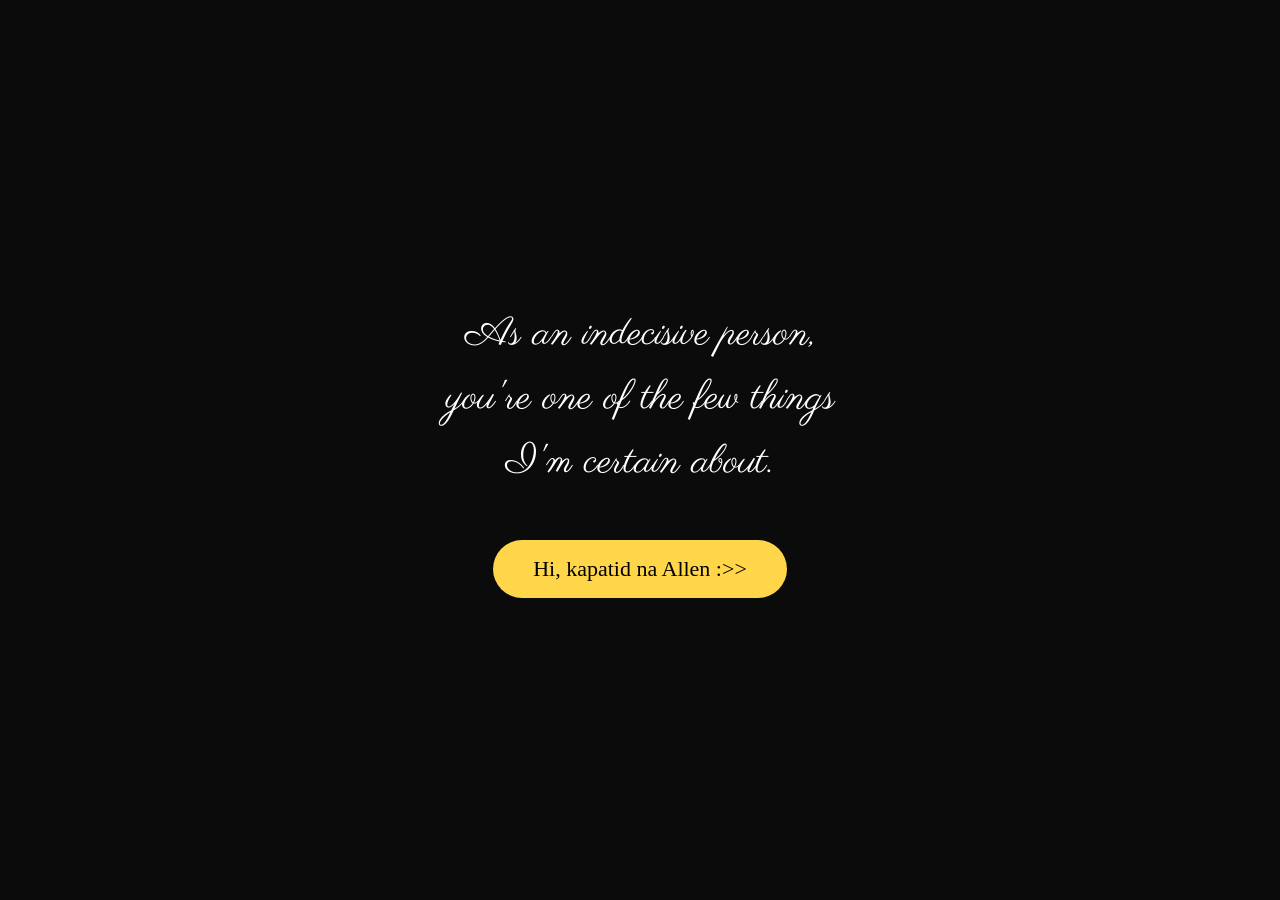
<file: index.html>
<!DOCTYPE html>
<html lang="en">

<head>
    <meta charset="UTF-8">
    <meta name="viewport" content="width=device-width, initial-scale=1.0">

  

    <link rel="stylesheet" href="style.css">
</head>

<body>

    <!-- Background Stars -->
    <div class="stars"></div>

    <!-- Main Content -->
    <div class="container">

       

        <p class="message">
            As an indecisive person,<br>
            you're one of the few things<br>
            I'm certain about.
        </p>

        <button id="beginBtn" onclick="window.location.href='password.html'">
    Hi, kapatid na Allen :>>
</button>

    </div>

    <script src="script.js"></script>

</body>

</html>
</file>
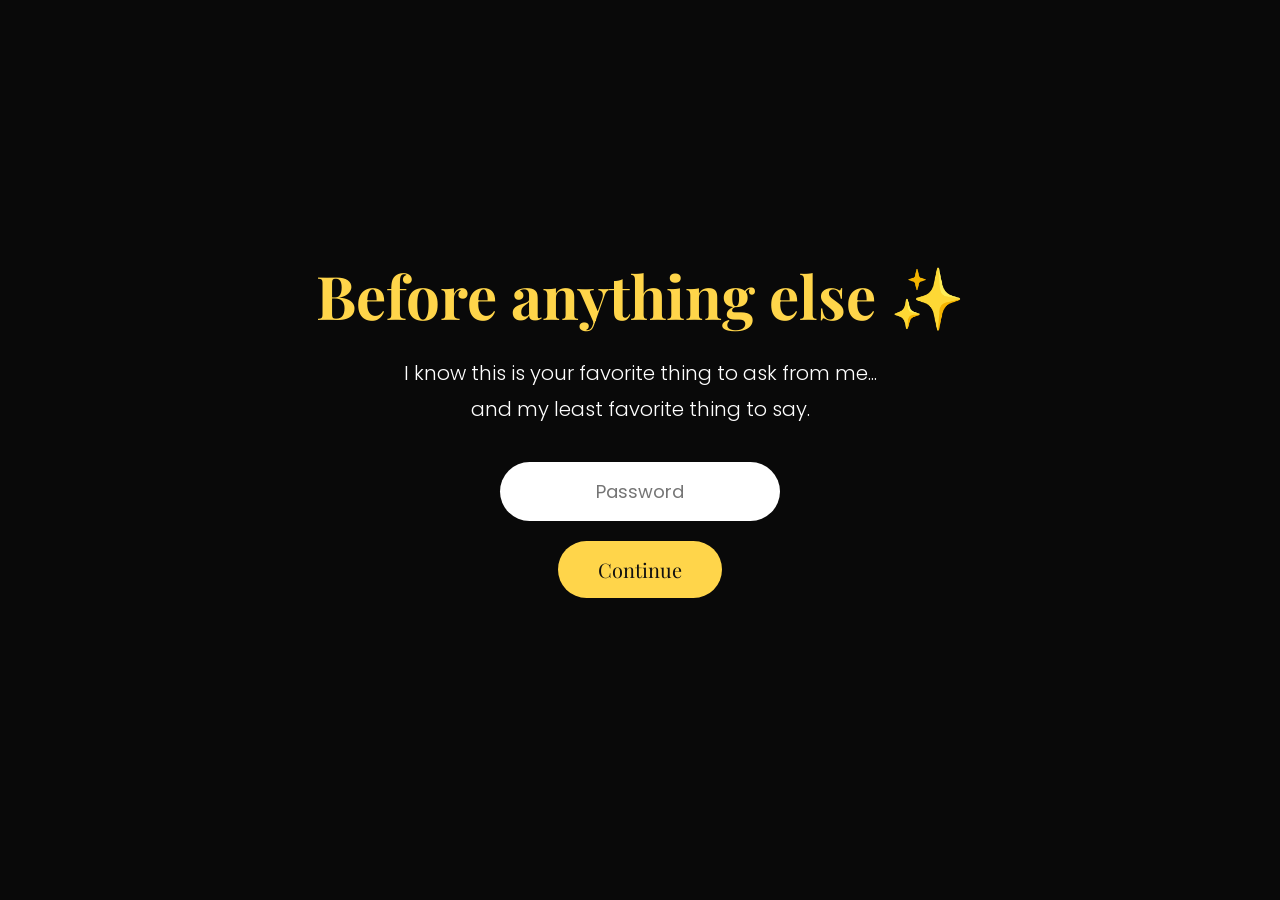
<file: password.html>
<!DOCTYPE html>
<html lang="en">

<head>

<meta charset="UTF-8">
<meta name="viewport" content="width=device-width, initial-scale=1.0">

<title>Before anything else</title>

<link rel="preconnect" href="https://fonts.googleapis.com">
<link rel="preconnect" href="https://fonts.gstatic.com" crossorigin>

<link href="https://fonts.googleapis.com/css2?family=Playfair+Display:wght@700&family=Poppins:wght@300;400;500;600&display=swap" rel="stylesheet">

<link rel="stylesheet" href="password.css">

</head>

<body>

<div id="stars"></div>

<div class="container" id="container">

    <h1>Before anything else ✨</h1>

    <p class="message">
        I know this is your favorite thing to ask from me...
        <br>
        and my least favorite thing to say.
    </p>

    <input
        type="password"
        id="password"
        placeholder="Password">

    <br>

    <button id="continueBtn">
        Continue
    </button>

    <p id="error"></p>

</div>

<div class="success" id="success">

    <h1>Galinggg! ✨</h1>

    <p>
        At dahil may tama ka, no more begging na kasi, Allen James. 😉
    </p>

</div>

<script src="password.js"></script>

</body>
</html>
</file>
<file: style.css>
@import url('https://fonts.googleapis.com/css2?family=Playfair+Display:wght@700&family=Parisienne&display=swap');

*{
    margin:0;
    padding:0;
    box-sizing:border-box;
}

body{

    background:#0b0b0b;
    overflow:hidden;

    display:flex;
    justify-content:center;
    align-items:center;

    height:100vh;
}

/* ---------------- STARS ---------------- */

.stars{

    position:fixed;
    inset:0;
    pointer-events:none;
    z-index:0;

}

.star{

    position:absolute;
    color:#FFD54A;

    opacity:0;

    animation:twinkle linear infinite;

}

@keyframes twinkle{

    0%{
        opacity:0;
        transform:scale(.5);
    }

    50%{
        opacity:1;
        transform:scale(1.4);
    }

    100%{
        opacity:0;
        transform:scale(.5);
    }

}

/* ---------------- CONTENT ---------------- */

.container{

    position:relative;
    z-index:5;

    text-align:center;

    animation:fadeUp 2s;

}

h1{

    font-family:'Bookman Old Style',serif;

    font-size:65px;

    color:#FFD54A;

    margin-bottom:25px;

}

.message{

    font-family:'Parisienne',cursive;

    color:white;

    font-size:40px;

    line-height:1.6;

    margin-bottom:45px;

}

button{

    background:#FFD54A;

    border:none;

    padding:16px 40px;

    border-radius:50px;

    font-size:22px;

    font-family:'Bookman Old Style',serif;

    cursor:pointer;

    transition:.35s;

}

button:hover{

    transform:scale(1.08);

    box-shadow:0 0 25px #FFD54A;

}

@keyframes fadeUp{

    from{

        opacity:0;

        transform:translateY(30px);

    }

    to{

        opacity:1;

        transform:translateY(0);

    }

}
</file>
<file: password.css>
@import url('https://fonts.googleapis.com/css2?family=Playfair+Display:wght@700&family=Poppins:wght@300;400;500;600&display=swap');

*{
    margin:0;
    padding:0;
    box-sizing:border-box;
}

body{
    background:#090909;
    overflow:hidden;
    height:100vh;
    display:flex;
    justify-content:center;
    align-items:center;
    font-family:'Poppins',sans-serif;
}

/* ---------- Tiny Stars ---------- */

#stars{
    position:fixed;
    inset:0;
    overflow:hidden;
    pointer-events:none;
    z-index:0;
}

.star{
    position:absolute;
    width:2px;
    height:2px;
    background:#FFD54A;
    border-radius:50%;
    opacity:0;
    animation:twinkle 2.5s infinite ease-in-out;
}

/* ---------- Main Container ---------- */

.container{
    text-align:center;
    z-index:2;
    transition:1s;
}

h1{
    font-family:'Playfair Display',serif;
    color:#FFD54A;
    font-size:60px;
    margin-bottom:20px;
}

.message{
    font-family:'Poppins',sans-serif;
    color:white;
    font-size:20px;
    font-weight:300;
    line-height:1.8;
    margin-bottom:35px;
}

input{
    width:280px;
    padding:16px;
    border:none;
    border-radius:40px;
    text-align:center;
    font-size:18px;
    font-family:'Poppins',sans-serif;
    outline:none;
}

button{
    margin-top:20px;
    padding:15px 40px;
    border:none;
    border-radius:40px;
    background:#FFD54A;
    color:#111;
    font-family:'Playfair Display',serif;
    font-size:20px;
    cursor:pointer;
    transition:.3s;
}

button:hover{
    transform:scale(1.05);
}

#error{
    margin-top:20px;
    color:#ff7d7d;
    font-size:18px;
    font-family:'Poppins',sans-serif;
    min-height:28px;
}

/* ---------- Success Message ---------- */

.success{
    display:none;
    position:absolute;
    text-align:center;
    z-index:3;
    animation:fadeIn 2s ease;
}

.success h1{
    font-family:'Playfair Display',serif;
    color:#FFD54A;
    font-size:58px;
    margin-bottom:20px;
}

.success p{
    font-family:'Poppins',sans-serif;
    color:white;
    font-size:24px;
    line-height:1.7;
}

/* ---------- Animations ---------- */

@keyframes twinkle{

    0%{
        opacity:0;
        transform:scale(.4);
    }

    50%{
        opacity:1;
        transform:scale(1.8);
    }

    100%{
        opacity:0;
        transform:scale(.4);
    }

}

@keyframes fadeIn{

    from{
        opacity:0;
        transform:translateY(20px);
    }

    to{
        opacity:1;
        transform:translateY(0);
    }

}
</file>
